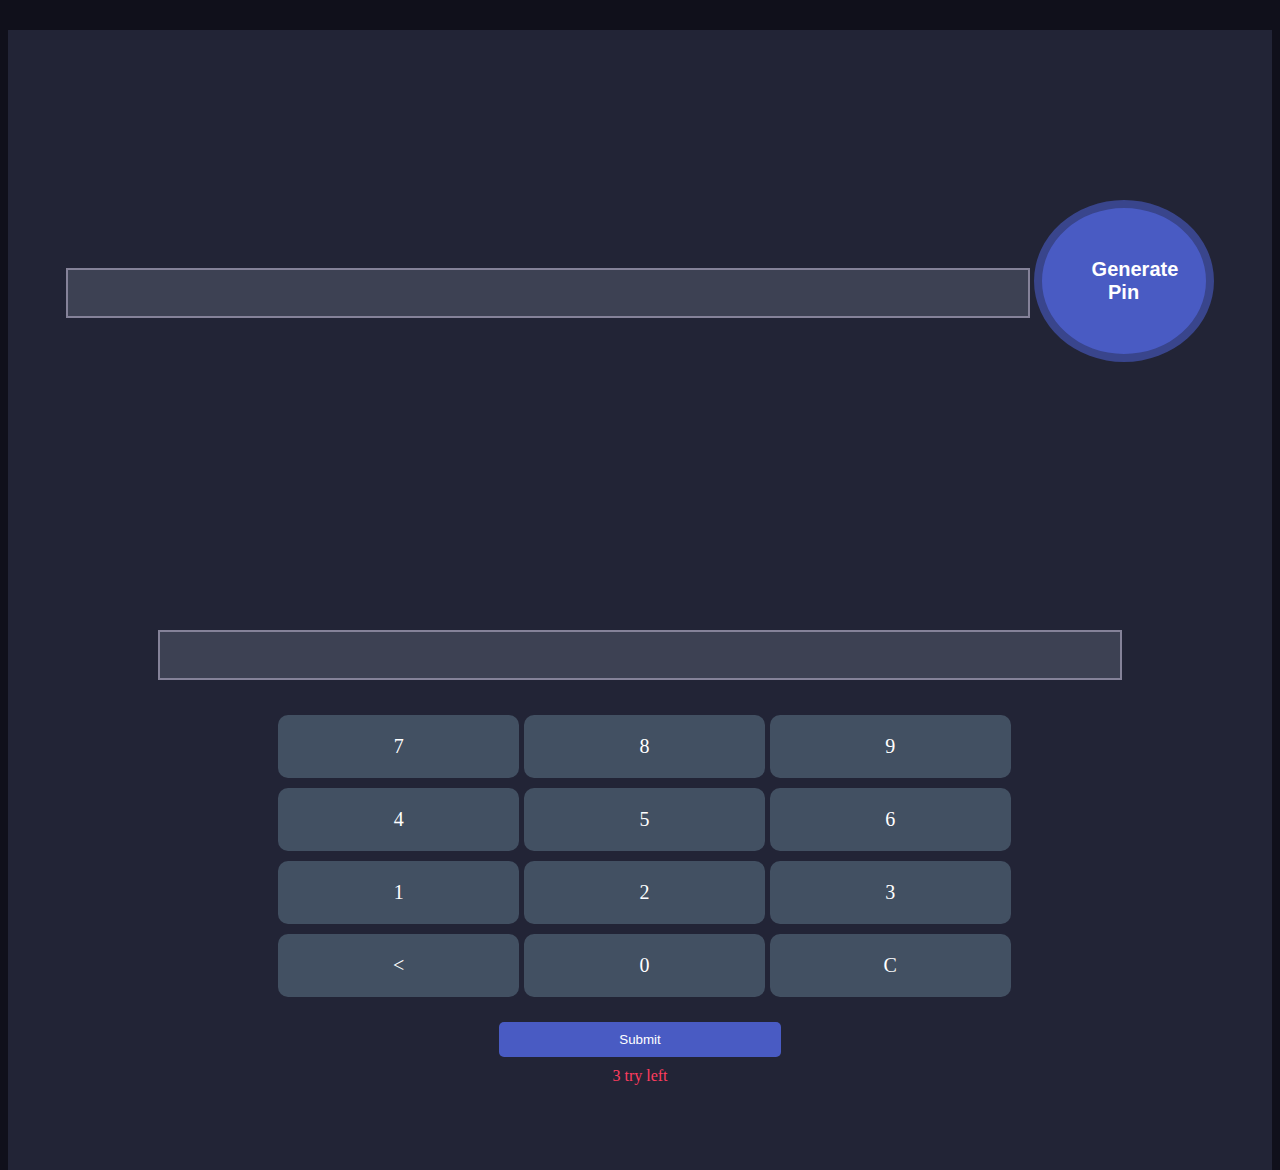
<file: index.html>
<!DOCTYPE html>
<html lang="en">
<head>
    <meta charset="UTF-8">
    <meta name="viewport" content="width=device-width, initial-scale=1.0">
    <title>Pin Generator</title>
    <link rel="stylesheet" href="https://stackpath.bootstrapcdn.com/bootstrap/4.5.0/css/bootstrap.min.css" integrity="sha384-9aIt2nRpC12Uk9gS9baDl411NQApFmC26EwAOH8WgZl5MYYxFfc+NcPb1dKGj7Sk" crossorigin="anonymous">
    <link rel="stylesheet" href="style.css">
    <link rel="shortcut icon" href="image/png.jpg" type="image/x-icon">
</head>
<body>
    <div class="container">
            <div class="row">
                <div class="col-md-6 col-sm-12">
                    <div class="pin-generator half-width">
                        <input id="generate_input" class="form-control text-center" type="text" value="">
                        <button id="generate_clicker" class="generate-btn"> Generate Pin </button>
                    </div>
                </div>
                <div class="col-md-6 col-sm-12">
                    <div class="input-section half-width" >
                        <input id="generate_output" class="form-control text-center" type="text">
                            <div class="numbers">
                                <div class="calc-body">
                                    <div class="calc-button-row">
                                    <div class="button" onclick="generate_output.value+= '7'">7</div>
                                    <div class="button" onclick="generate_output.value+= '8'">8</div>
                                    <div class="button" onclick="generate_output.value+= '9'">9</div>
                                    </div>
                                    <div class="calc-button-row">
                                    <div class="button" onclick="generate_output.value+= '4'">4</div>
                                    <div class="button" onclick="generate_output.value+= '5'">5</div>
                                    <div class="button" onclick="generate_output.value+= '6'">6</div>
                                    </div>
                                    <div class="calc-button-row">
                                    <div class="button" onclick="generate_output.value+= '1'">1</div>
                                    <div class="button" onclick="generate_output.value+= '2'">2</div>
                                    <div class="button" onclick="generate_output.value+= '3'">3</div>
                                    </div>
                                    <div class="calc-button-row">
                                        <div class="button" onclick="generate_output.value=generate_output.value.slice(0,-1)"><</div>
                                        <div class="button" onclick="generate_output.value+= '0'">0</div>
                                        <div class="button" onclick="generate_output.value=''">C</div>
                                    </div>
                                    <div>
                                        <button id="generateSubmit" type="submit" class="submit-btn">Submit</button>
                                        <p id="tryCount" class="action-left">3 try left</p>
                                    </div>
                                    </div>
                                </div>
                            </div>
                    </div>
                    <div class="notify-section">
                        <p id="outputError" class="notify">❌ Pin Didn't Match, Please try again</p>
                        <p id="outputDone" class="notify">✅ Pin Matched... Secret door is opening for you</p>
                    </div>
                </div>
            </div>
    </div>
    <script src="js/index.js"></script>
</body>
</html>
</file>
<file: style.css>
*{
    box-sizing: border-box;
}
body {
    background: #10101B;
    height: 100vh;
}
.container {
    margin-top: 30px;
}

.half-width {
    height: 570px;
    background: #222436;
    padding: 30px;
    text-align: center;
}
.generate-btn{
    margin-top: 140px;
    width: 180px;
    padding: 50px;
    border-radius: 50%;
    border: 8px solid #39458C;
    background-color: #495BC3;
    color: #ffffff;
    font-weight: bold;
    font-size: 20px;
    text-align: center;
}
.generate-btn:focus{
    outline: none;
    box-shadow: none;
}

input[type='text']{
    background-color: #3D4153;
    padding: 10px 0px;
    width: 80%;
    margin: 0 auto;
    border: 2px solid #858299;
    height: 50px;
    padding: 10px;
    color: #fff;
    font-size: 20px;
}
input[type='text']:focus {
    background-color: #3D4153;
    color: #fff;
}
.numbers {
    margin: 30px 0;
}

.calc-typed {
margin-top: 20px;
font-size: 20px;
text-align: right;
color: #fff;
}

.calc-button-row {
width: 100%;
}

.button {
width: 20%;
background: #425062;
color: #fff;
padding: 20px 0;
margin: 5px;
display: inline-block;
font-size: 20px;
text-align: center;
vertical-align: middle;
margin-right: -4px;
border-radius: 10px;
cursor: pointer;
}
.blink-me {
color: #E0B612;
}
.submit-btn {
    border: none;
    margin-top: 20px;
    padding: 10px 120px;
    border-radius: 5px;
    background: #495BC3;
    color: #fff;
}
.notify {
    color: #fff;
    text-align: center;
    margin: 0 auto;
    background: #222436;
    margin-top: 20px;
    border-radius: 15px;
    padding: 5px 20px;
}
.notify-section{
    width: 35%;
    margin: 0 auto;
}
.action-left {
    color: #FF3C5F;
    margin-top: 10px;
}
#outputError{
    display: none;
}
#outputDone{
    display: none;
}
</file>
